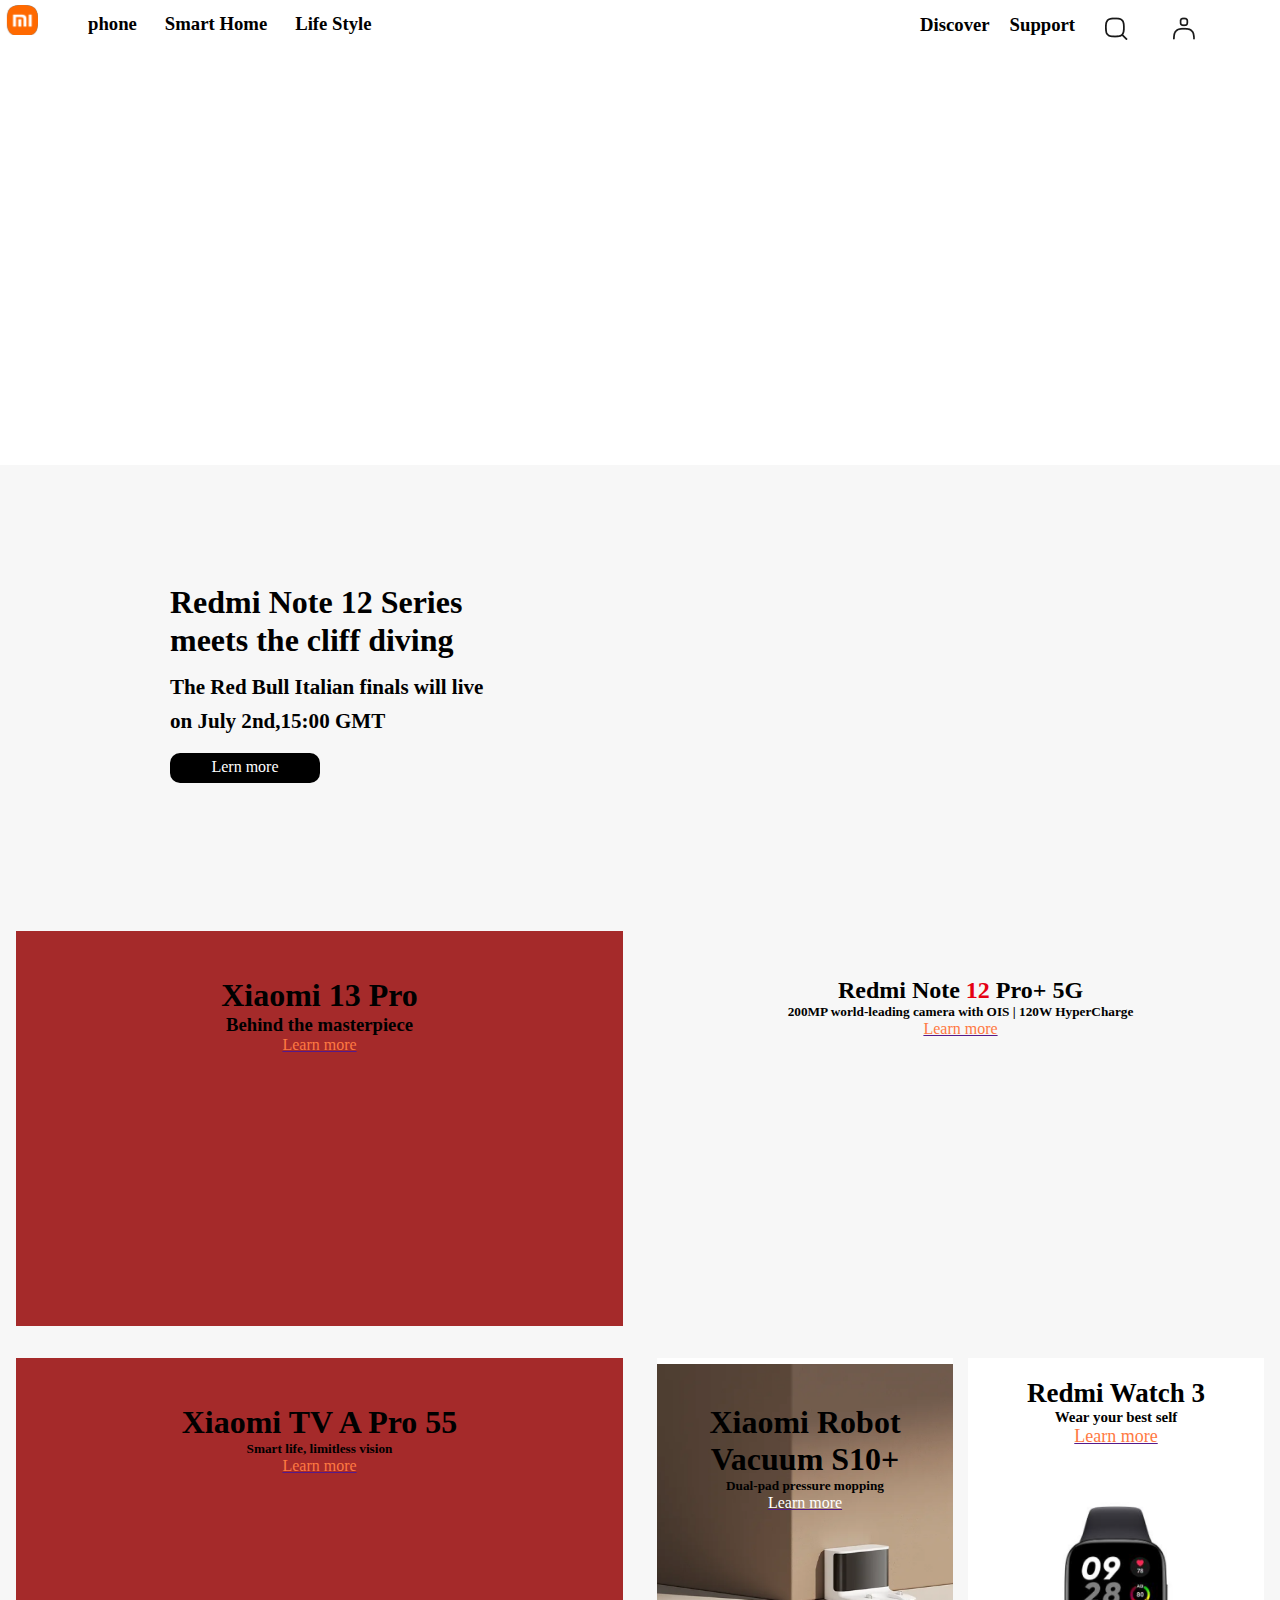
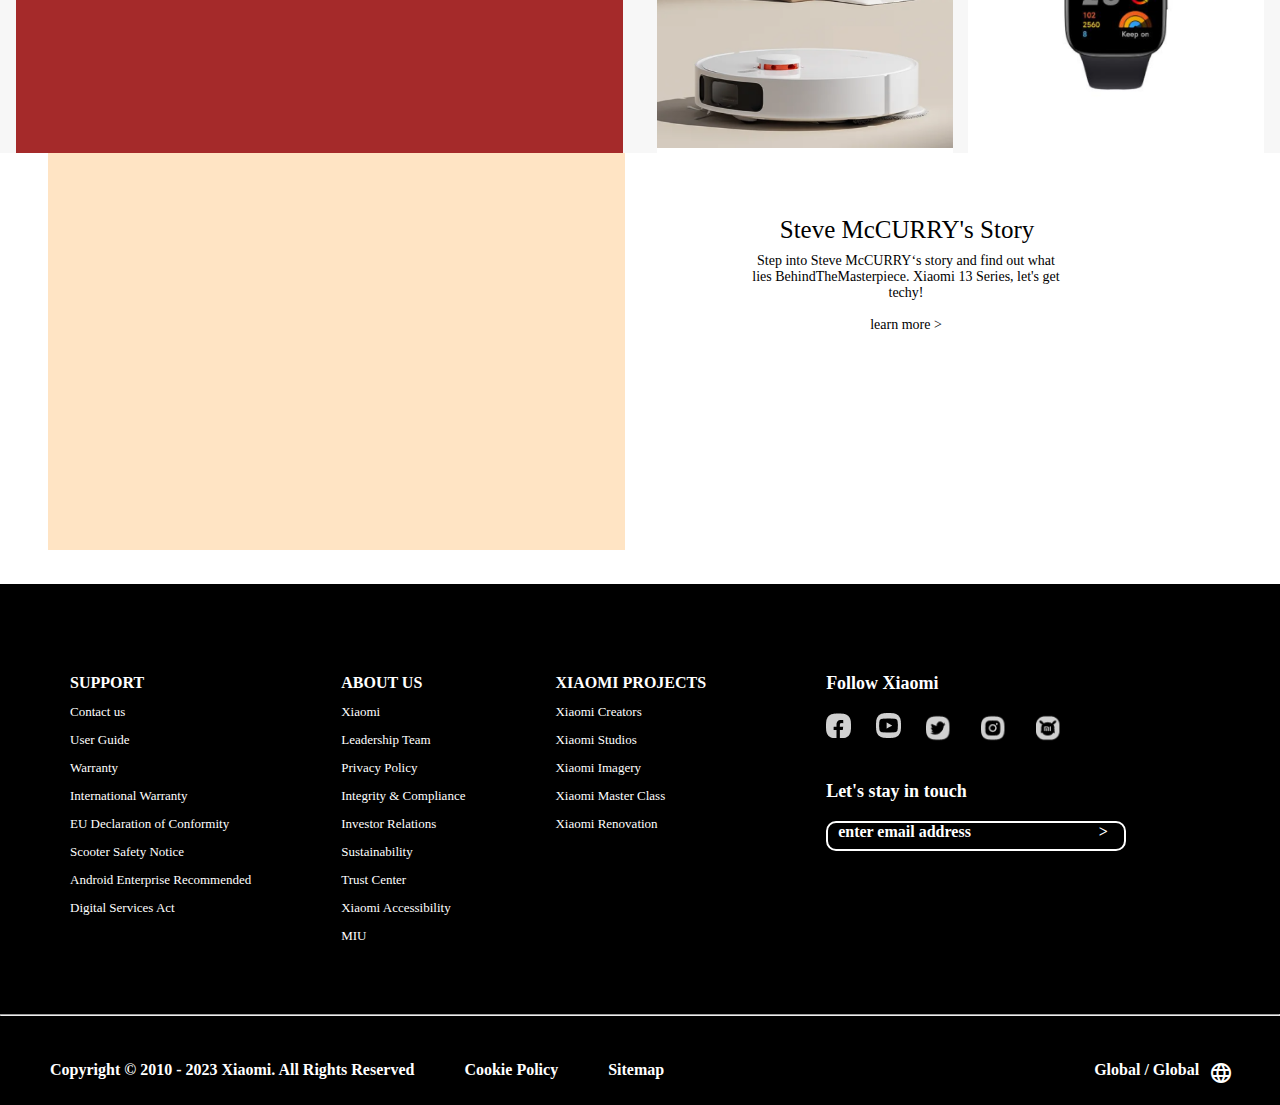
<file: index.html>
<!DOCTYPE html>
<html lang="en">
<head>
    <meta charset="UTF-8">
    <meta name="viewport" content="width=device-width, initial-scale=1.0">
    <title>Document</title>
    <link rel="stylesheet" href="mi.css">
    <link rel="stylesheet" href="https://fonts.googleapis.com/css2?family=Material+Symbols+Outlined:opsz,wght,FILL,GRAD@20..48,100..700,0..1,-50..200" />
</head>
<body>
    <div class="start"> 
        <div class="logo_main"></div>
        <div class="app">
            <h3 class="a1">phone</h3>
            <h3 class="a1" >Smart Home</h3>
            <h3 class="a1">Life Style</h3>
        </div>
        <div class="a5">
            

                <h3 class="a10">Discover</h3>
                <h3 class="a10">Support</h3>
                <div class="lence"></div>
                <div class="human"></div>
            

        </div>
    </div>

    <div class="tip"> </div>
  <div class="main">
      <div class="top">    
          <div class="photo">
            <div class="three">

                <div class="unlock">Redmi Note 12 Series <br>
                    meets the cliff diving</div>
                    <div class="the"> <h3>The Red Bull Italian finals will live <br> on July 2nd,15:00 GMT</h3></div>
                    <div class="rad">
                        <div class="lern">Lern more</div>
                    </div>
            </div>
         </div >
            
        </div>
        <div class="box1">
            <div class="pic1">
                <div class="vote">
                    <h1>Xiaomi 13 Pro</h1>
                    <h3>Behind the masterpiece</h3>
                    <a href=""><span style="color: #FF7942;">Learn more</span></a>
                
                </div>
            </div>
            
        </div>
        
        <div class="box2">
            <div class="pic2">
                <div class="vote">
                    <h2>Redmi Note <span style="color: #E50012;">12</span>  Pro+ 5G</h2>
                    <h5>200MP world-leading camera with OIS | 120W HyperCharge</h5>
                    <a href=""><span style="color: #FF7942;">Learn more</span></a>
                </div>
            </div>
            
        </div>
        
        <div class="box1">
            <div class="pic3">
                <div class="vote">
                    <h1>Xiaomi TV A Pro 55</h1>
                    <h5>Smart life, limitless vision</h5>
                    <a href=""><span style="color: #FF7942;">Learn more</span></a>

                </div>
            </div>
            
        </div>
        
        <div class="box2">
            <div class="pic4">
                <div class="pic4t">
                    <div class="vote">

                        <h1>Xiaomi Robot Vacuum S10+</h1>
                        <h5>Dual-pad pressure mopping</h5>
                        <a href=""><span style="color:#fff;">Learn more</span></a>
                    </div>
                </div>
            </div>
            
            <div class="pic4_1">
                <div class="pic4r">
                </div>
                    <div class="vote1">
                        <h2>Redmi Watch 3</h2>
                        <h5>Wear your best self</h5>
                        <a href=""><span style="color: #FF7942;">Learn more</span></a>

                    </div>
            </div>
            
            
        </div>
    </div>
    <div class="boxtop">
        <div  class="tept">
            <div class="pic_last1" ></div>
        </div>
        <div class="take">
            <h1 class="stec">Steve McCURRY's Story</h1>
            <h4 class="bio">Step into Steve McCURRY‘s story and find out what <br> lies BehindTheMasterpiece. Xiaomi 13 Series, let's get <br> techy! <br><br>learn more ></h4>
            
        </div>

    </div>
    <!-- <div class="box2"> </div> -->
    <footer style="background-color: black;">
        
        <div class="footer">
             <!-- <div class="black"> -->
                <div class="first_line">
                    <ul>
                        <h2>SUPPORT</h2>
                        <ul>
                            <li>Contact us</li>
                            <li>User Guide</li>
                            <li>Warranty</li>
                            <li> International Warranty</li>
                            <li>EU Declaration of Conformity</li>
                            <li> Scooter Safety Notice</li>
                            <li> Android Enterprise Recommended</li>
                            <li> Digital Services Act</li>
                        </ul>
                    </ul>
                </div>
                    <div class="second_line">
                        <ul>
                           <h2>ABOUT US</h2>
                            <ul>
                               <li>Xiaomi</li>
                                <li>Leadership Team</li>
                                <li> Privacy Policy<li>
                                <li>Integrity & Compliance</li>
                                <li>Investor Relations</li>
                                <li>Sustainability</li>
                                <li>Trust Center</li>
                                <li>Xiaomi Accessibility</li>
                                <li>  MIU</li>
                                
                            </ul>
                        </ul>
                        
                    </div>
                    <div class="third_line">
                        <ul>
                            <h2>XIAOMI PROJECTS</h2>
                            <ul>
                                <li>Xiaomi Creators</li>
                                <li> Xiaomi Studios</li>
                                <li> Xiaomi Imagery</li>
                                <li> Xiaomi Master Class</li>
                                <li> Xiaomi Renovation</li>
                            </ul>
                            
                        </ul>
                    </div>
                    <div class="last_line">
                        <h2 class="follow">Follow Xiaomi</h2>
                        <div class="logo1"></div>
                        <div class="logo2"></div>
                        <div class="logo3"></div>
                        <div class="logo4"></div>
                        <div class="logo5"></div>
                        <br>
                        <h2 class="lets">Let's stay in touch</h2>
                        <div class="keep">
                            <h4 class="enter">enter email address &nbsp;&nbsp;&nbsp;&nbsp;&nbsp;&nbsp;&nbsp;&nbsp;&nbsp;&nbsp;&nbsp;&nbsp;&nbsp;&nbsp;&nbsp;&nbsp;&nbsp;&nbsp;&nbsp;&nbsp;&nbsp;&nbsp;&nbsp;&nbsp;&nbsp;&nbsp;&nbsp;&nbsp;&nbsp;&nbsp;&nbsp;></h4>
                        </div>
                    </div>

                    
                    
                    
             <!-- </div> -->
             <!-- <div class="line"> </div> -->
            </div>
            <div class="border">

                <hr style="background-color: red;">
                <div class="sim">
                    <h4 class="dol">Copyright © 2010 - 2023 Xiaomi. All Rights Reserved</h4>
                    <h4 class="dol">Cookie Policy</h4>
                    <h4 class="dol"> Sitemap</h4>

                    <h4 class="speak">Global / Global</h4>
                    <span class="material-symbols-outlined">
                        language
                        </span>
                </div>
            </div>

    </footer>




    
</body>
</html>
</file>
<file: mi.css>
*{
    margin: 0;
    padding: 0;
    box-sizing: border-box;
    /* background-color: #F7F7F7; */
    font-family:"";
}
.start{
    height: 48px;
    width: 100%;
    background-color: #fff;
    position: fixed;
    z-index: 2;
    
}
.a1{
    margin-left: 28px;
}
.app{
    display: flex;
    margin-left: 60px;
    margin-top: -22px;
}
.logo_main{
    background-image: url(Frame\ \(1\)\(2\).png);
    width: 38px;
    height: 30px;
    background-size: cover;
    margin-top: 5px;
    
}
.lence{
    background-image: url(Item\ ⏵\ Button.png);
    width: 38px;
    height: 30px;
    background-repeat: no-repeat;
    margin-left: 30px;
    
}
.a10{
    margin-left: 20px;
}


.human{
    background-image: url(Item\ ⏵\ Button\ \(1\).png);
    width: 38px;
    height: 30px;
    background-repeat: no-repeat;
    margin-left: 30px;
    
}
.a5{
    margin-left: 900px;
    display: flex;
    margin-top: -21px;
}

.tip{
    background-image: url(https://i02.appmifile.com/172_operator_global/08/06/2023/338d64151c123ef5dee0a422a7676d49.jpg?f=webp);
    width:100% ;
    
    /* position: absolute; */
    background-size:cover;
    background-repeat: no-repeat;
    background-position: center;
    height:450px;
    /* position: relative; */

}
.photo{
    background-image:url(https://i02.appmifile.com/31_operator_global/29/06/2023/0cbd7ecf2ed5bc9004bc25911fa68350.png?f=webp);
    height: 449px;
    width: 100%;
    background-size:cover;
    background-repeat: no-repeat;
    background-position: center;
    height:450px;
    margin-top: 15px;
    

}
.unlock{
    /* color: #fff; */
    /* position: absolute; */
    font-size: 32px;
    line-height: 38.4px;
    font-weight: 600;
    margin-top: 0px;
}
.the{
    margin-top: 10px;
    line-height: 34px;
    font-weight: 200;
    font-size: large;
}
.rad{
    width: 150px;
    height: 30px;
    background-color:black;
    margin-top: 15px;
    border-radius: 10px;

}
.three{
 padding-top:118px;
margin-left:170px;

}
.lern{
    color:#fff;
    padding-top: 5px;
    text-align: center;
    font-size: medium;
}

.box1{
    width:607px ;
    height: 395px;
    background-color: brown;
    float: left;
    margin: 16px;
    margin-right: 8px;
}
.box2{
    width: 607px ;
    height: 395px;
    background-color: #F7F7F7;
    float:right;
    margin: 16px;
    margin-left: 8px;
    
     /* margin-left: 167px;  */
    
}
.pic1{
    background-image: url(https://i02.appmifile.com/123_operator_global/08/06/2023/4618728aab52804f7541d4b0bae2a144.jpg?f=webp);
    width:607px ;
    height: 395px;
    position: absolute;
    background-size:cover;
    background-position: center;
    

   
}
.pic2{
    background-image: url(https://i02.appmifile.com/148_operator_global/12/06/2023/0387c1604aa8462f73fd7e44c6b1552f.jpg?f=webp);
    width:607px ;
    height: 395px;
    position: absolute;
    background-size:cover;
    background-position: center;   
}
.pic3{
    background-image: url(https://i02.appmifile.com/985_operator_global/08/06/2023/e550a2cc2061fe11ef5b04ceb23ff48f.jpg?f=webp);
    width:607px ;
    height: 395px;
    position: absolute;
    background-size:cover;
    background-position: center;   
}
.pic4{
    width: 296px ;
    height: 395px;
    background-color:#fff;
    float: left;
    margin-right: 8px;
}
.pic4_1{
    width: 296px ;
    height: 395px;
    background-color:#fff;
    float: right;
    padding-top: 84px;

}
.pic4t{
    
    background-image: url(Picture.png);
    width: 296px ;
    height: 395px;
    
    background-size:contain;
    background-repeat: no-repeat;
    background-position: center;
}
.vote{
    text-align: center;
    padding: 46px;
}
.vote1{
    text-align: center;
    padding: 46px;
    margin-top: -421px;
    font-size: large;
}
.pic4r{
    background-image: url(div.daily-pick__image.png);
    width: 100% ;
    height: 100%;
    
    background-size:contain;
    background-repeat: no-repeat;
    background-position: center;
    /* border: 2px solid red; */
}
.boxtop{ 
   width: 1167px;
   height: 397px; 
   /* background-color: black; */
   /* margin-left: 20px; */
   margin-left: 48px;
   
}
.main{
    width:100%;
    height: 1288px;
    background-color:#F7F7F7 ;
    /* background: none; */
}
.tept{
    width: 577px;
    height: 397px;
    background-color: bisque;
    
}
.pic_last1{
    background-image: url(https://i02.appmifile.com/886_operator_global/26/06/2023/fe5c891289a6ce8e99bca1ab36c36ffc.png);
    width: 576px;
    height: 396px;
    background-size: cover;
    /* background-color: springgreen;  */
}
.stec{
    /* margin-left: 773px; */
    float: right;
    position: absolute;
    top: 63px;
    right: 143px;
    /* border: 1px solid; */
    width: 330px;
    font-weight: 200;
    font-size: 25px;
}
.bio{
    
    width: 360px; 
    font-size: 14px;
    font-weight: 100;
    position: absolute;
    top: 100px;
    right: 129px;
    /* border: 1px solid; */
}




.take{
    width: 590px; ;
    height: 396px; 
    /* background-color: blue; */
    float: right;
    background-size: cover;
    margin-top: -397px;
    /* position: absolute; */
    margin-left: 576px;
    position: relative;
    text-align: center;
}
.footer{
    width: 100%;
    height: 430px; 
    /* background-color: black; */
    display: flex;
    position: relative;
    margin-left: 20px;
    /* color: #fff; */
    margin-top: 34px;
    padding-top: 79px;
    
    
}
/* .black{ 
    width: 100%;
    height: 521px; 
    background-color: black;
    position: absolute;
 } */
 .footer ul h2{
    font-size: 16px;
    line-height: 20px;
    font-weight: 700px;
    color: #fff;
    margin-top: 10px;
    /* padding: 20px; */
 }
 .footer ul li{
    font-size: 13px;
    line-height: 18px;
    font-weight: 300px;
    color: #fff;
    margin-top: 10px;
    list-style: none;
    /* padding: 20px; */

 }
 .first_line{
    margin-left: 50px;
}
.second_line{
    margin-left: 90px;
}
.third_line{
    margin-left: 90px;
}
.last_line{
    margin-left: 120px;
    margin-top: 10px;
}
.follow{
    color: #fff;
    font-size: 18px;
    line-height: 20px;
    font-weight: 700px;
    
}
.logo1{
    background-image: url(Vector\ \(4\).png);
    width: 25px;
    height: 25px;
    background-size: cover;
    margin-top: 20px;
    float: left;

}
.logo2{
    background-image: url(Vector\ \(5\).png);
    width: 25px;
    height: 25px;
    background-size: cover;
    margin-top: 20px;
    float: left;
    margin-left: 25px;

}
.logo3{
    background-image: url(Item\ ⏵\ Link\ -\ Social\ Media-twitter.png);
    width: 30px;
    height: 30px;
    background-size: cover;
    margin-top: 20px;
    float: left;
    margin-left: 25px;




}
.logo4{
    background-image: url(Item\ ⏵\ Link\ -\ Social\ Media-instagram.png);
    width: 30px;
    height: 30px;
    background-size: cover;
    margin-top: 20px;
    float: left;
    margin-left: 25px;



}
.logo5{
    background-image: url(Item\ ⏵\ Link\ -\ Social\ Media-community.png);
    width: 30px;
    height: 30px;
    background-size: cover;
    margin-top: 20px;
    float: left;
    margin-left: 25px;
}
.lets{
    color: #fff;
    font-size: 18px;
    line-height: 20px;
    font-weight: 700px; 
    margin-top: 70px;
}
.keep{
    width: 300px;
    height: 30px;
    background-color: yellow;
    background: none;
    margin-top: 20px;
    border-radius: 10px;
    top: 10px;


    border: 2px solid #fff;

}
.enter{
    margin-left: 10px;
    margin-top: px;
    color: #fff;
}
.border{
    width: 100%;
    height:91px ;
    /* background-color:black; */
}
.sim{
    display: flex;
    text-align: center;
    margin-top: 45px;
    color: #fff;
}
.dol{
    margin-left: 50px;
}
.speak{
    margin-left: 430px;
}
.material-symbols-outlined{
    margin-left: 10px;
}
</file>
